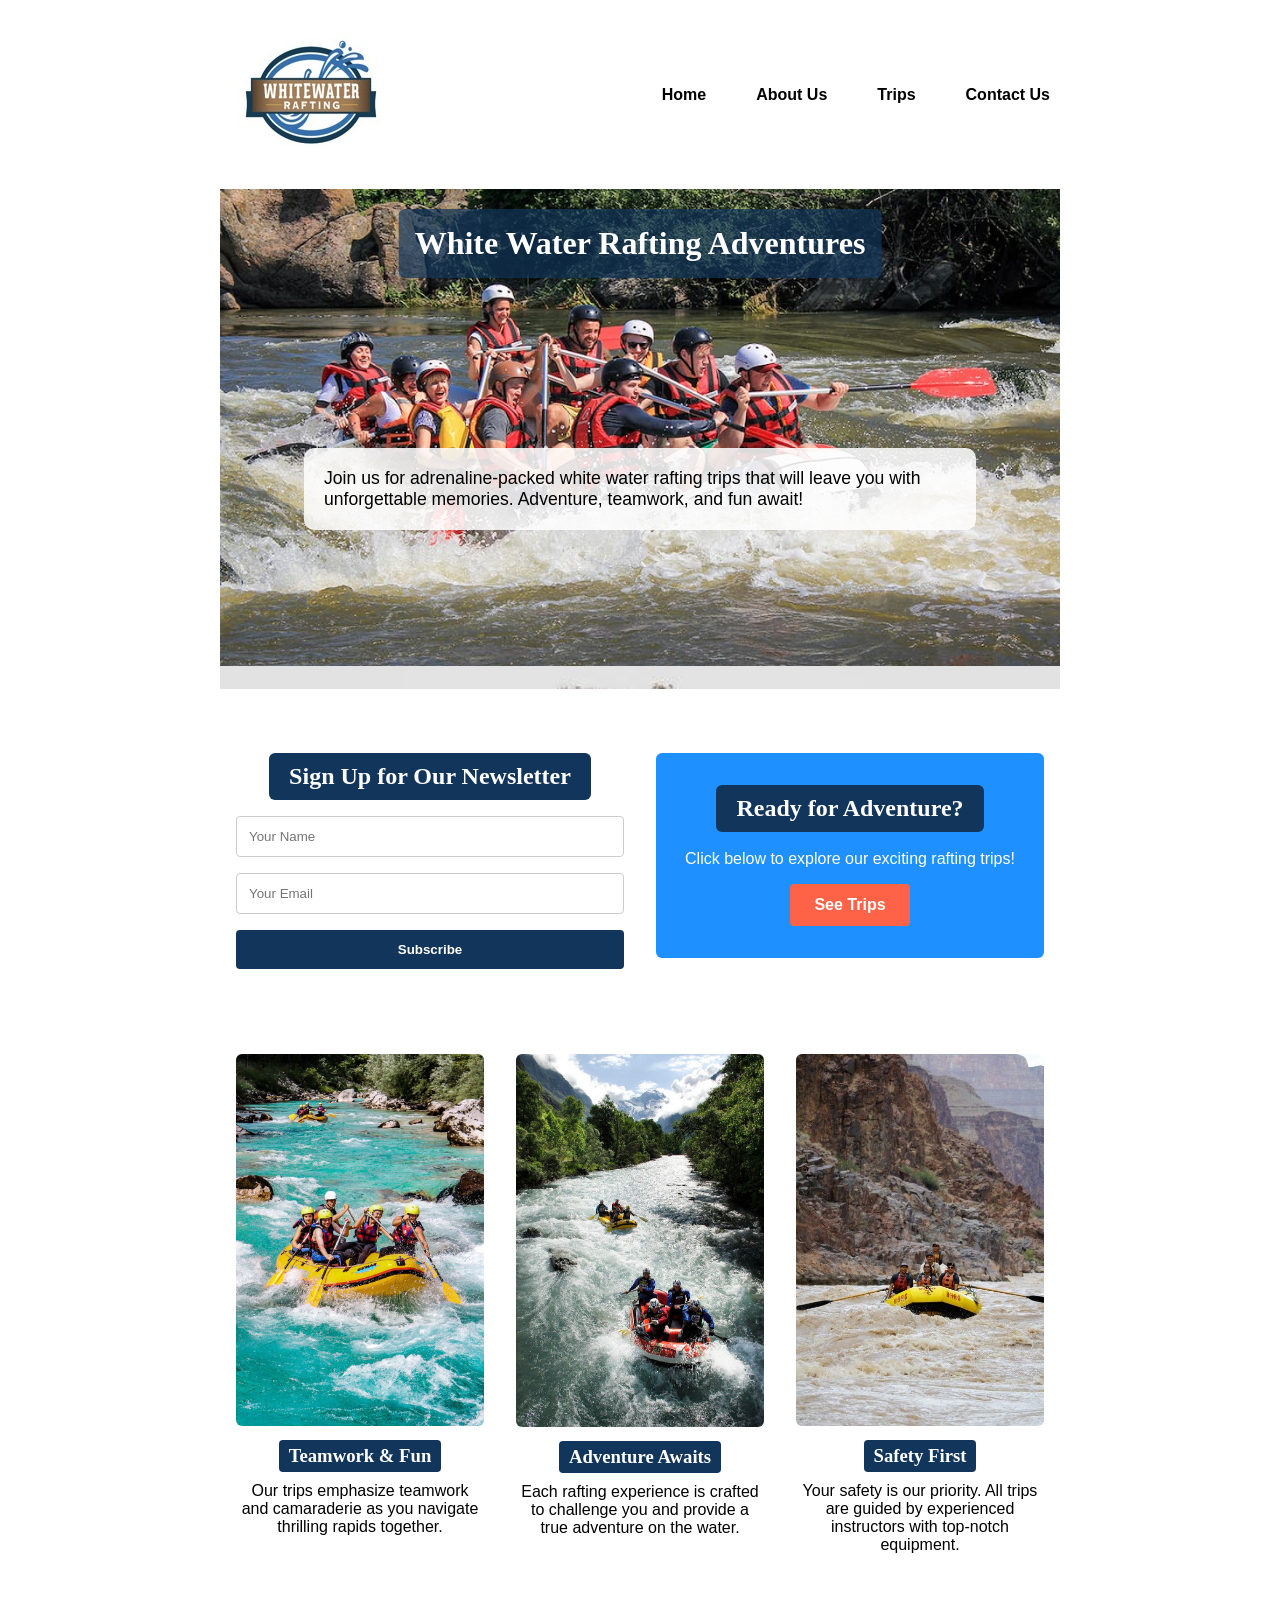
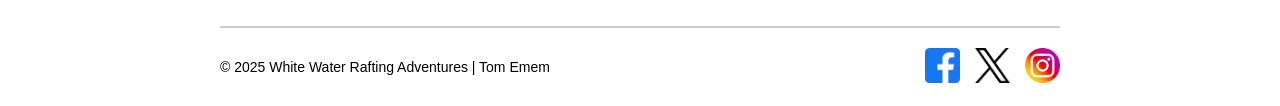
<file: wwr/index.html>
<!DOCTYPE html>
<html lang="en">

<head>
    <meta charset="UTF-8">
    <meta name="viewport" content="width=device-width, initial-scale=1.0">
    <title>White Water Rafting Adventures - Home</title>
    <meta name="description"
        content="Experience thrilling white water rafting adventures and create unforgettable memories!">
    <meta name="author" content="Tom Emem">
    <link rel="stylesheet" href="styles/rafting.css">
</head>

<body>

    <!-- Header with logo and nav -->
    <header>
        <img src="images/logo.png" alt="White Water Rafting Logo" class="logo">
        <nav>
            <ul>
                <li><a href="index.html">Home</a></li>
                <li><a href="about.html">About Us</a></li>
                <li><a href="trips.html">Trips</a></li>
                <li><a href="contact.html">Contact Us</a></li>
            </ul>
        </nav>
    </header>

    <main>

        <!-- Hero section -->
        <div class="hero">
            <img src="images/hero.jpg" alt="Rafting Adventure">
            <h1>White Water Rafting Adventures</h1>
            <div class="hero-rectangle">
                <article>
                    <p>Join us for adrenaline-packed white water rafting trips that will leave you with unforgettable
                        memories. Adventure, teamwork, and fun await!</p>
                </article>
                <img src="images/happy-client.jpg" alt="Happy Client">
            </div>
        </div>

        <!-- Newsletter + Call to Action -->
        <section class="newsletter-cta">
            <div class="newsletter">
                <h2>Sign Up for Our Newsletter</h2>
                <form>
                    <input type="text" placeholder="Your Name" name="name" required>
                    <input type="email" placeholder="Your Email" name="email" required>
                    <button type="submit">Subscribe</button>
                </form>
            </div>
            <div class="cta">
                <h2>Ready for Adventure?</h2>
                <p>Click below to explore our exciting rafting trips!</p>
                <a href="trips.html" class="cta-button">See Trips</a>
            </div>
        </section>

        <!-- Grid layout for purpose and offerings -->
        <section class="home-grid">
            <div class="grid-item">
                <img src="images/raftingone.jpeg" alt="Teamwork on Rapids">
                <h3>Teamwork & Fun</h3>
                <p>Our trips emphasize teamwork and camaraderie as you navigate thrilling rapids together.</p>
            </div>
            <div class="grid-item">
                <img src="images/raftingtwo.jpeg" alt="Adventure Awaits">
                <h3>Adventure Awaits</h3>
                <p>Each rafting experience is crafted to challenge you and provide a true adventure on the water.</p>
            </div>
            <div class="grid-item">
                <img src="images/raftingthree.jpeg" alt="Safety First">
                <h3>Safety First</h3>
                <p>Your safety is our priority. All trips are guided by experienced instructors with top-notch
                    equipment.</p>
            </div>
        </section>

    </main>

    <!-- Footer -->
    <footer>
        <p>&copy; 2025 White Water Rafting Adventures | Tom Emem</p>
        <nav class="socialmedia">
            <a href="#"><img src="images/facebook-icon.png" alt="Facebook"></a>
            <a href="#"><img src="images/twitter-icon.png" alt="Twitter"></a>
            <a href="#"><img src="images/instagram-icon.png" alt="Instagram"></a>
        </nav>
    </footer>

</body>

</html>
</file>
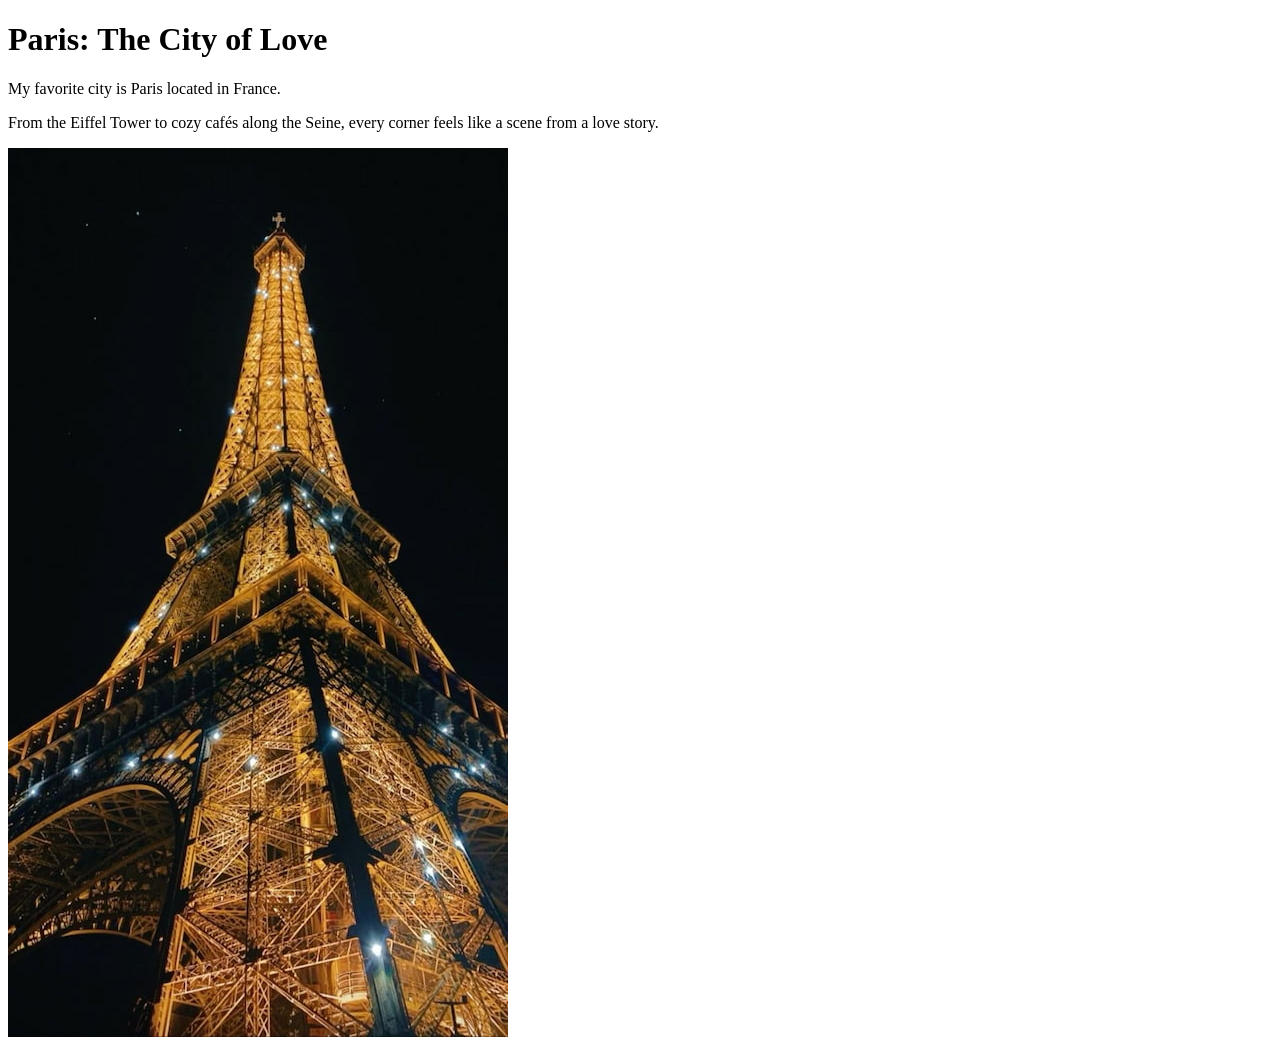
<file: week01/favorite-city.html>
<!DOCTYPE html>
<html lang="en">

<head>
    <meta charset="UTF-8">
    <meta name="viewport" content="width=device-width, initial-scale=1.0">
    <title> My Favorite City</title>
</head>

<body>
    <h1>Paris: The City of Love</h1>
    <p>My favorite city is Paris located in France.</p>
    <p>From the Eiffel Tower to cozy cafés along the Seine, every corner feels like a scene from a love story.</p>
    <img src="images/favorite-city.jpg" alt="The City of Paris.">
</body>

</html>
</file>
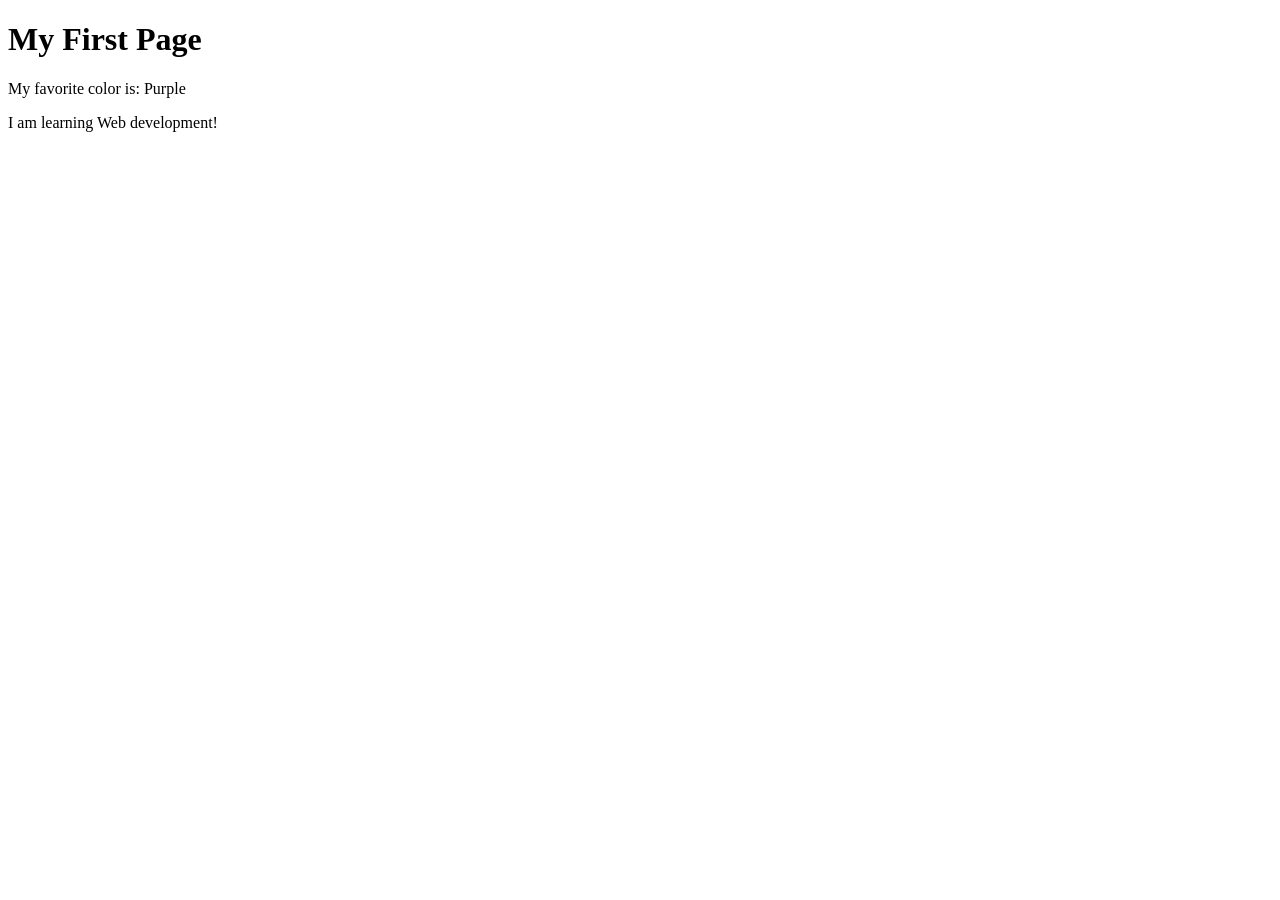
<file: week01/first-page.html>
<!DOCTYPE html>
<html lang="en">

<head>
    <meta charset="UTF-8">
    <meta name="viewport" content="width=device-width, initial-scale=1.0">
    <title>My First Page</title>
</head>

<body>
    <h1>My First Page</h1>
    <p>My favorite color is: Purple</p>
    <p>I am learning Web development!</p>
</body>

</html>
</file>
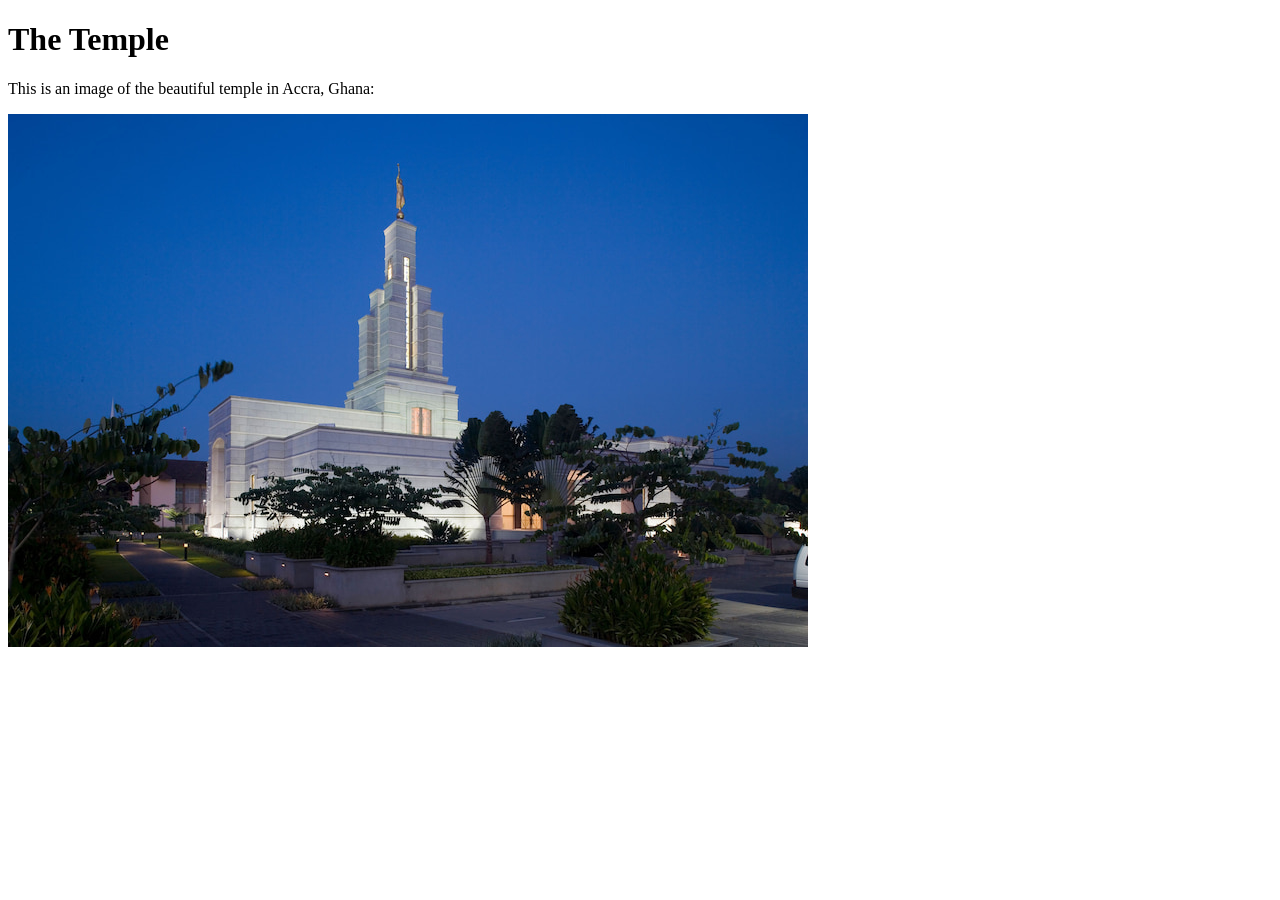
<file: week01/images-solution.html>
<!DOCTYPE html>
<html lang="en">
<head>
    <meta charset="UTF-8">
    <meta name="viewport" content="width=device-width, initial-scale=1.0">
    <title>Temple Image</title>
</head>
<body>
    <h1>The Temple</h1>
    <p>This is an image of the beautiful temple in Accra, Ghana:</p>
    <img src="images/temple-small.jpg" alt="The Accra Ghana Temple">
    
</body>
</html>
</file>
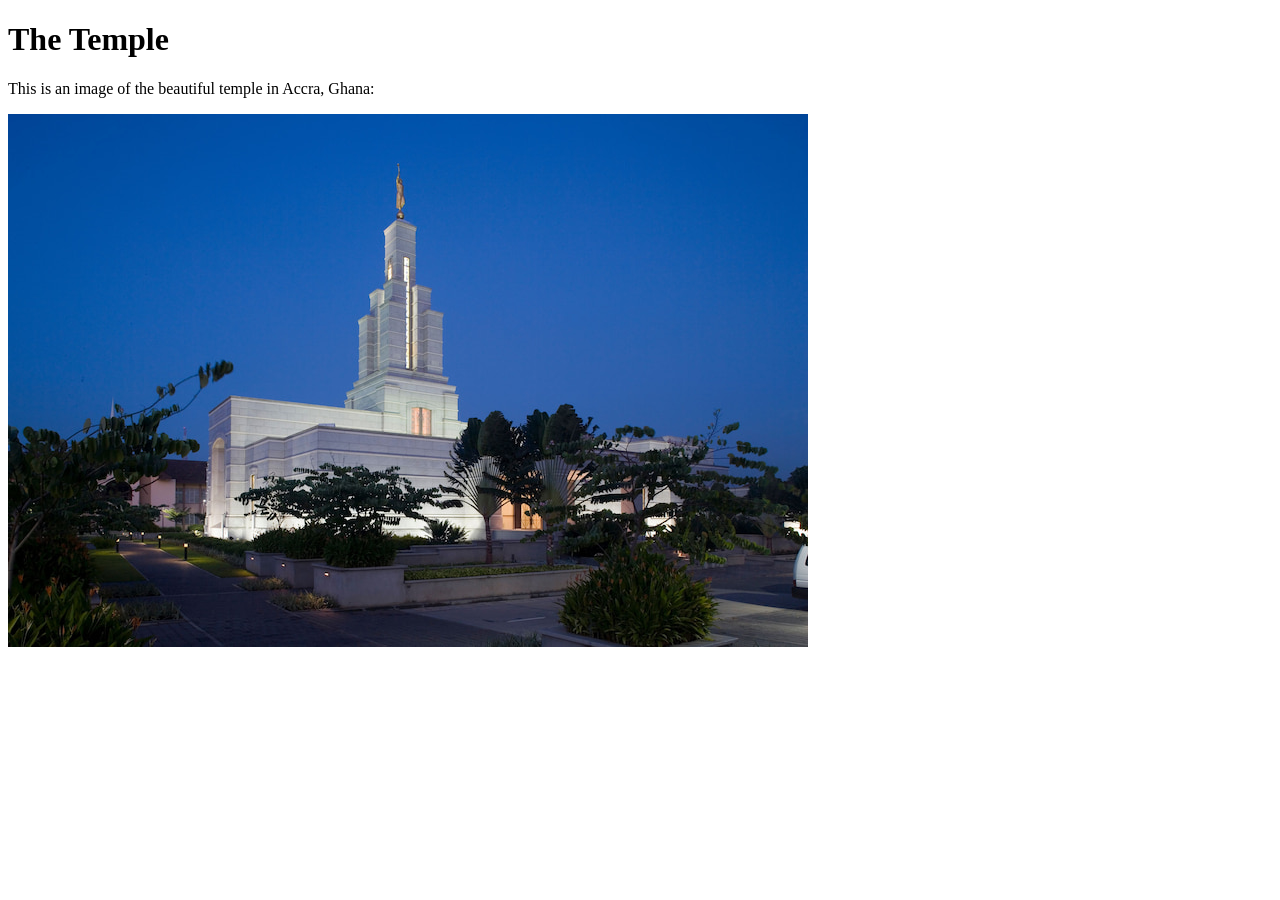
<file: week01/images.html>
<!DOCTYPE html>
<html lang="en">

<head>
    <meta charset="UTF-8">
    <meta name="viewport" content="width=device-width, initial-scale=1.0">
    <title>Temple Image</title>
</head>

<body>
    <h1>The Temple</h1>
    <p>This is an image of the beautiful temple in Accra, Ghana:</p>
    <img src="images/temple-small.jpg" alt="The Accra Ghana Temple">

</body>

</html>
</file>
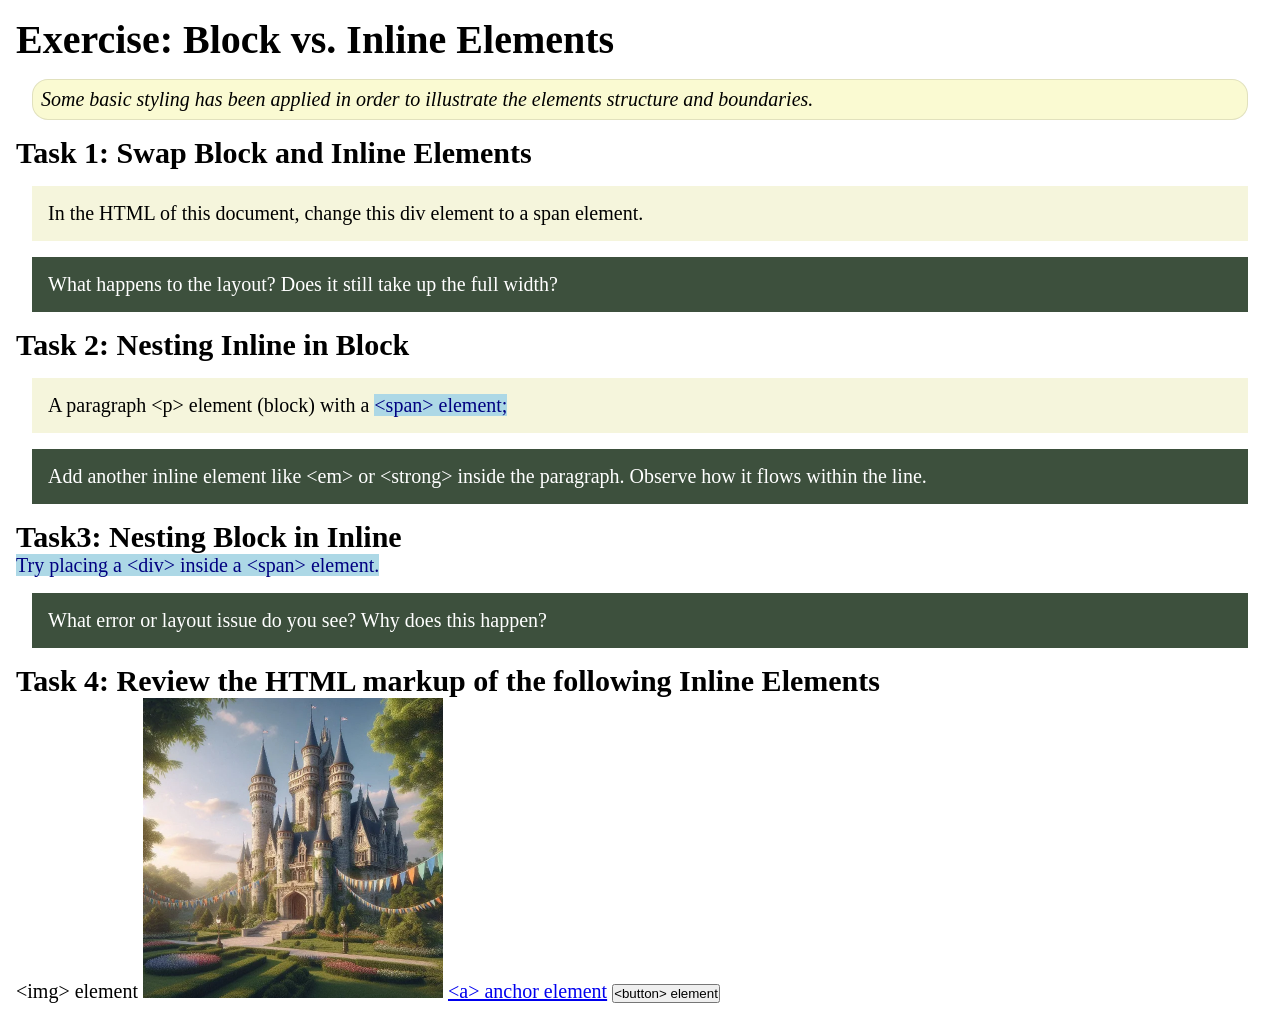
<file: week02/block-vs-inline.html>
<!DOCTYPE html>
<html lang="en">

<head>
    <meta charset="UTF-8">
    <meta name="viewport" content="width=device-width, initial-scale=1.0">
    <title>Exercise: Block vs. Inline Elements</title>
    <link rel="stylesheet" href="styles/block-vs-inline.css">
</head>

<body>
    <main>
        <h1>Exercise: Block vs. Inline Elements</h1>
        <p class="note">Some basic styling has been applied in order to illustrate the elements structure and
            boundaries.</p>

        <h2>Task 1: Swap Block and Inline Elements</h2>
        <div>In the HTML of this document, change this div element to a span element.</div>

        <p class="question">What happens to the layout? Does it still take up the full width?</p>

        <h2>Task 2: Nesting Inline in Block</h2>
        <p>A paragraph &lt;p&gt; element (block) with a <span>&lt;span&gt; element;</span></p>
        <p class="question">Add another inline element like &lt;em&gt; or &lt;strong&gt; inside the paragraph. Observe
            how it flows within the line.</p>

        <h2>Task3: Nesting Block in Inline</h2>
        <span>Try placing a &lt;div&gt; inside a &lt;span&gt; element.</span>
            <p class="question">What error or layout issue do you see? Why does this happen?</p>


            <h2>Task 4: Review the HTML markup of the following Inline Elements</h2>
        &lt;img&gt; element
        <img src="images/castle.webp" alt="placeholder image (images are inline)" width="300" height="300">
        <a href="https://churchofjesuschrist.org">&lt;a&gt; anchor element</a>
        <button type="button">&lt;button&gt; element</button>
    </main>
</body>

</html>
</file>
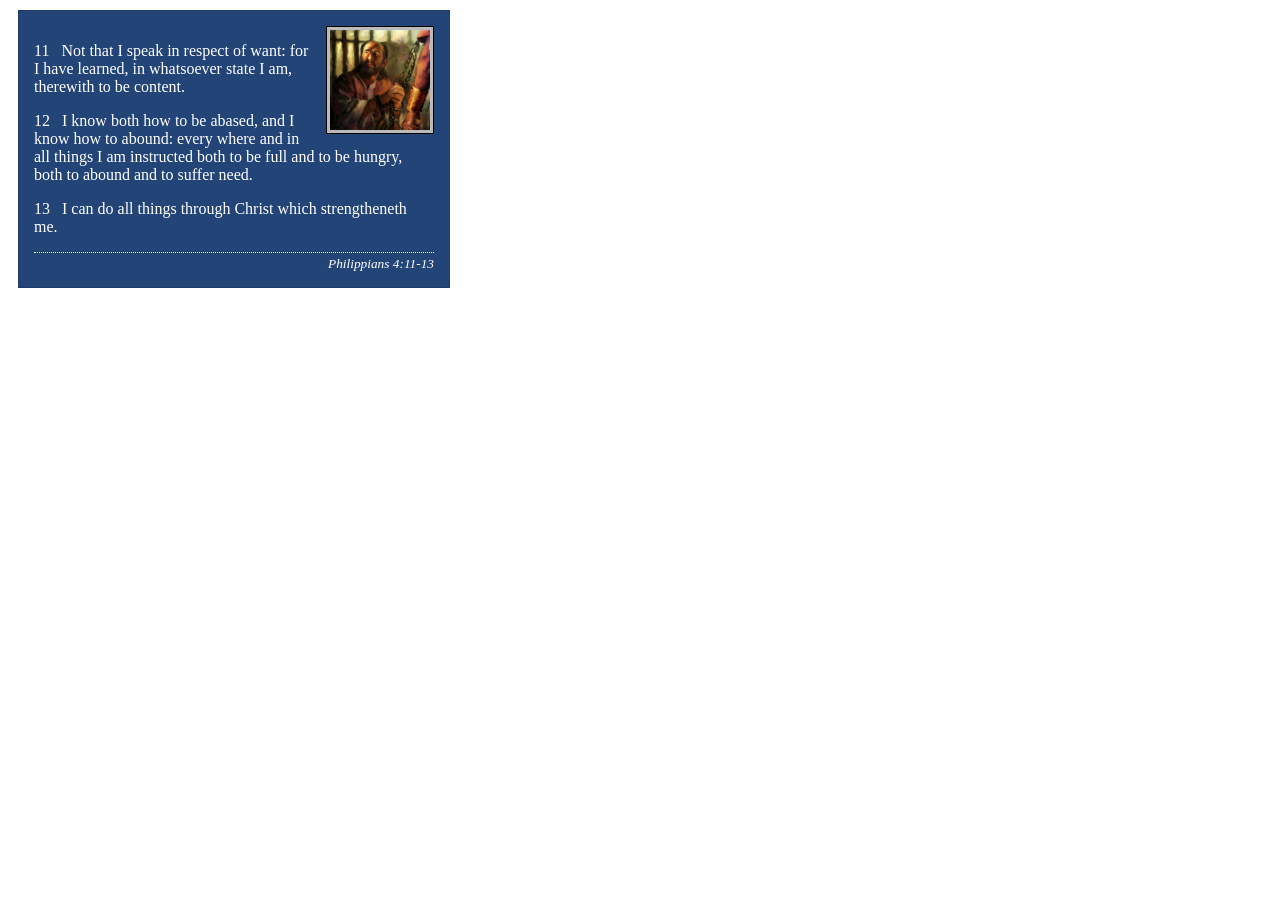
<file: week02/box-model-solution.html>
<!DOCTYPE html>
<html lang="en">
<head>
    <meta charset="UTF-8">
    <meta name="viewport" content="width=device-width, initial-scale=1.0">
    <title>Box Model Activity</title>
    <link rel="stylesheet" href="styles/box-model-solution.css">
</head>
<body>
    <main>
        <div class="callout">
            <img src="images/apostle-paul-imprisoned.webp" alt="Paul the Apostle - Imprisoned in Rome" width="200" height="200">
            <blockquote>
                <p>11 &nbsp; Not that I speak in respect of want: for I have learned, in whatsoever state I am, therewith to be content.</p>
                <p>12 &nbsp; I know both how to be abased, and I know how to abound: every where and in all things I am instructed both to be full and to be hungry, both to abound and to suffer need.</p>
                <p>13 &nbsp; I can do all things through Christ which strengtheneth me.</p>
            </blockquote>
            <cite>Philippians 4:11-13</cite>
        </div>
    </main>
</body>
</html>
</file>
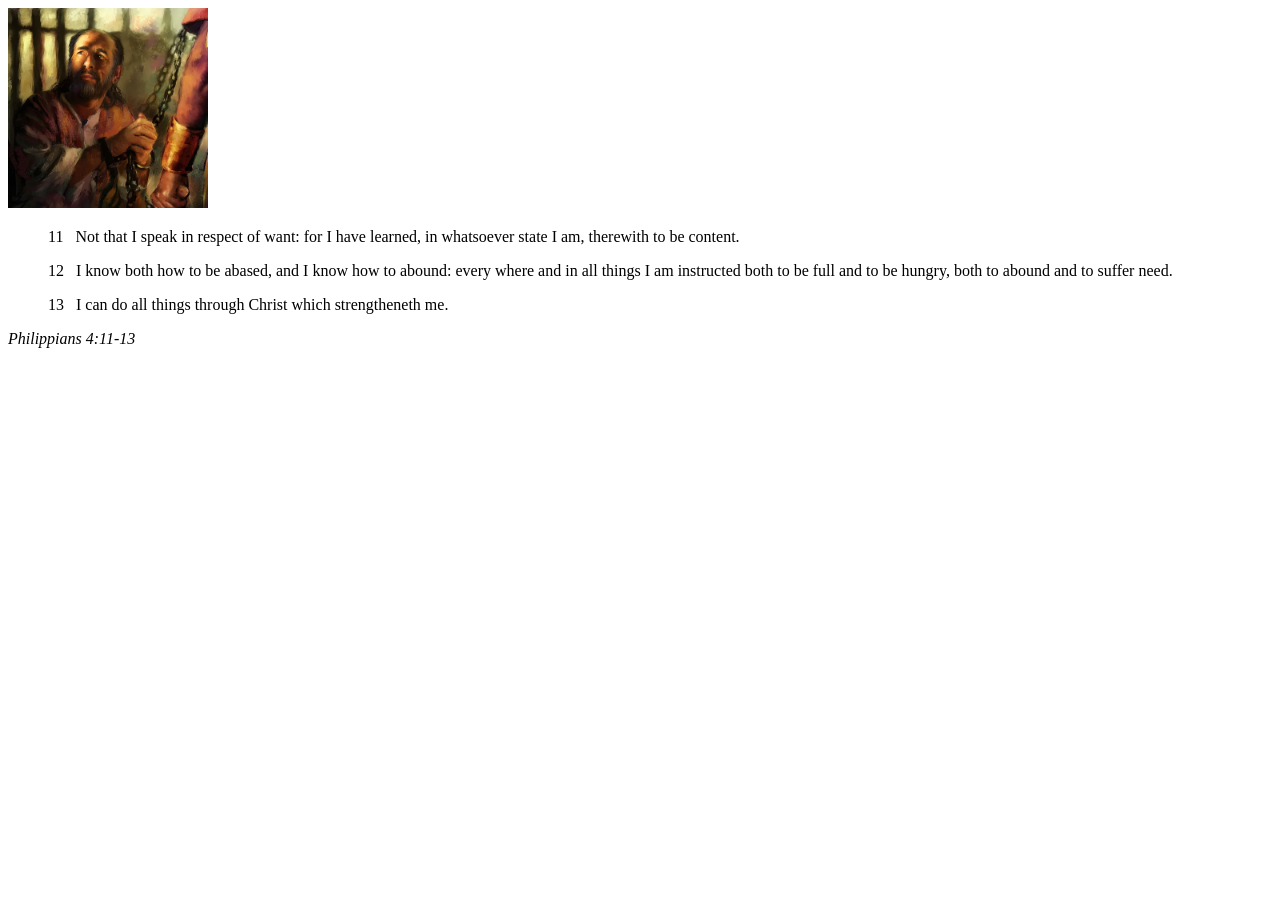
<file: week02/box-model.html>
<!DOCTYPE html>
<html lang="en">
<head>
    <meta charset="UTF-8">
    <meta name="viewport" content="width=device-width, initial-scale=1.0">
    <title>Box Model Activity</title>
</head>
<body>
    <main>
        <div class="callout">
            <img src="images/apostle-paul-imprisoned.webp" alt="Paul the Apostle - Imprisoned in Rome" width="200" height="200">
            <blockquote>
                <p>11 &nbsp; Not that I speak in respect of want: for I have learned, in whatsoever state I am, therewith to be content.</p>
                <p>12 &nbsp; I know both how to be abased, and I know how to abound: every where and in all things I am instructed both to be full and to be hungry, both to abound and to suffer need.</p>
                <p>13 &nbsp; I can do all things through Christ which strengtheneth me.</p>
            </blockquote>
            <cite>Philippians 4:11-13</cite>
        </div>
    </main>
</body>
</html>
</file>
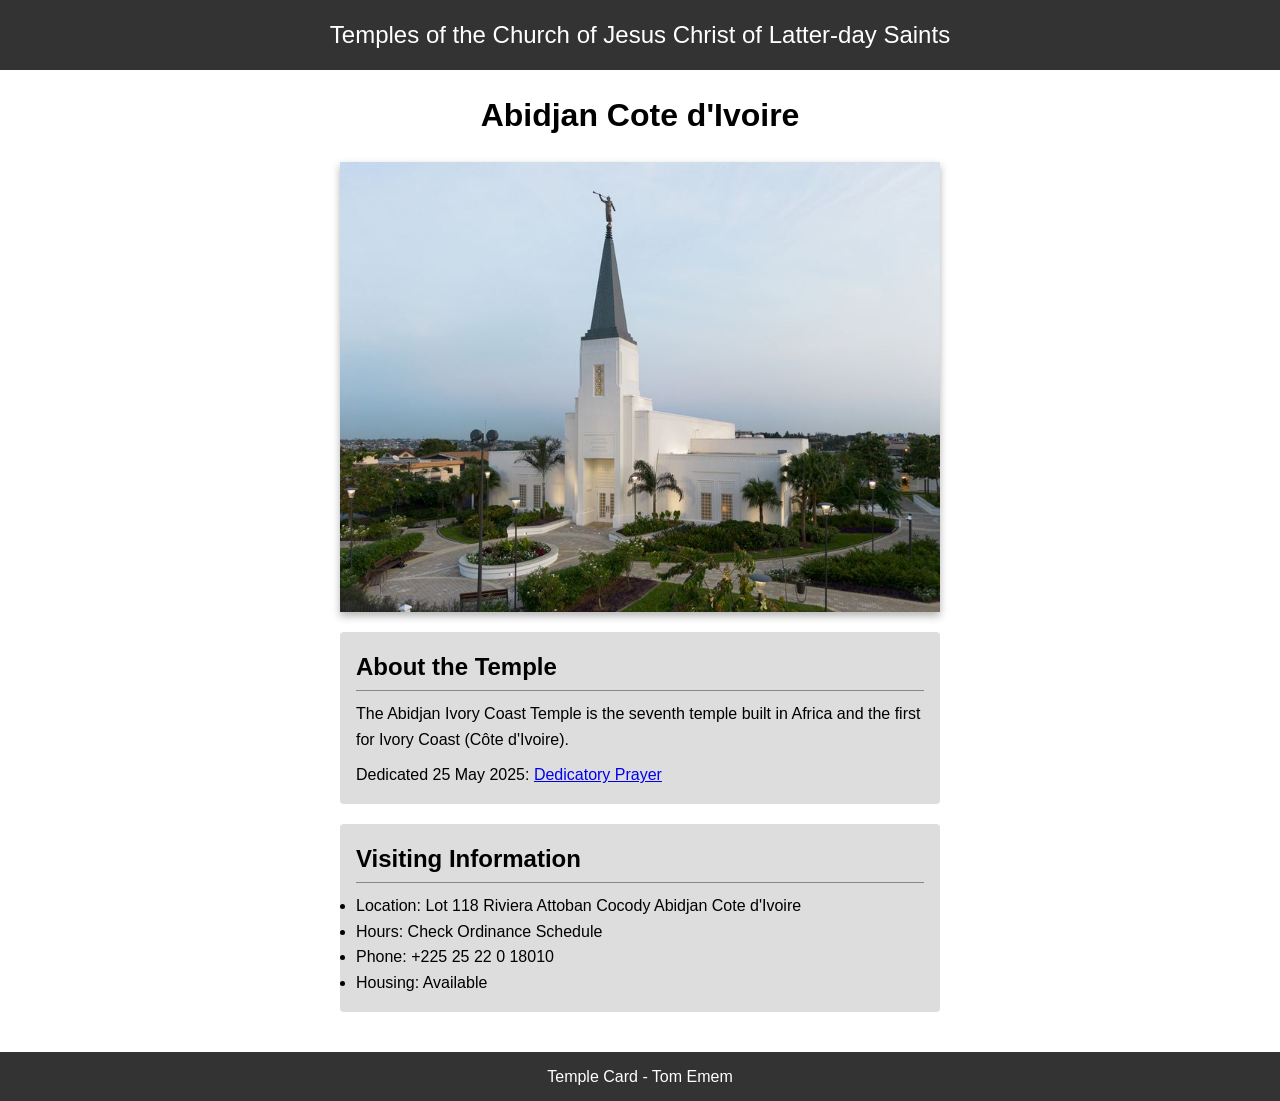
<file: week02/temple.html>
<!DOCTYPE html>
<html lang="en">

<head>
    <meta charset="UTF-8">
    <meta name="viewport" content="width=device-width, initial-scale=1.0">
    <title>Temple Card - Abidjan Cote d'Ivoire</title>
    <link rel="stylesheet" href="styles/temple.css">
</head>

<body>
    <header>
        <p>Temples of the Church of Jesus Christ of Latter-day Saints</p>
    </header>
    <main>
        <h1>Abidjan Cote d'Ivoire</h1>
        <picture>
            <img src="images/abidjan-ivory-coast.jpeg" alt="Abidjan Cote d'Ivoire Temple">
        </picture>
        <section>
            <h2>About the Temple</h2>
            <p>The Abidjan Ivory Coast Temple is the seventh temple built in Africa and the first for Ivory Coast (Côte
                d'Ivoire).</p>
            <p>Dedicated 25 May 2025: <a
                    href="https://www.churchofjesuschrist.org/temples/dedicatory-prayer/abidjan-ivory-coast-temple/2025-05-25?lang=eng"
                    target="_blank" rel="noopener noreferrer">Dedicatory Prayer</a></p>
        </section>
        <section>
            <h2>Visiting Information</h2>
            <ul>
                <li>Location: Lot 118 Riviera Attoban Cocody Abidjan Cote d'Ivoire</li>
                <li>Hours: Check Ordinance Schedule</li>
                <li>Phone: +225 25 22 0 18010</li>
                <li>Housing: Available</li>
            </ul>
        </section>
    </main>
    <footer>
        <p>Temple Card - Tom Emem</p>
    </footer>
</body>

</html>
</file>
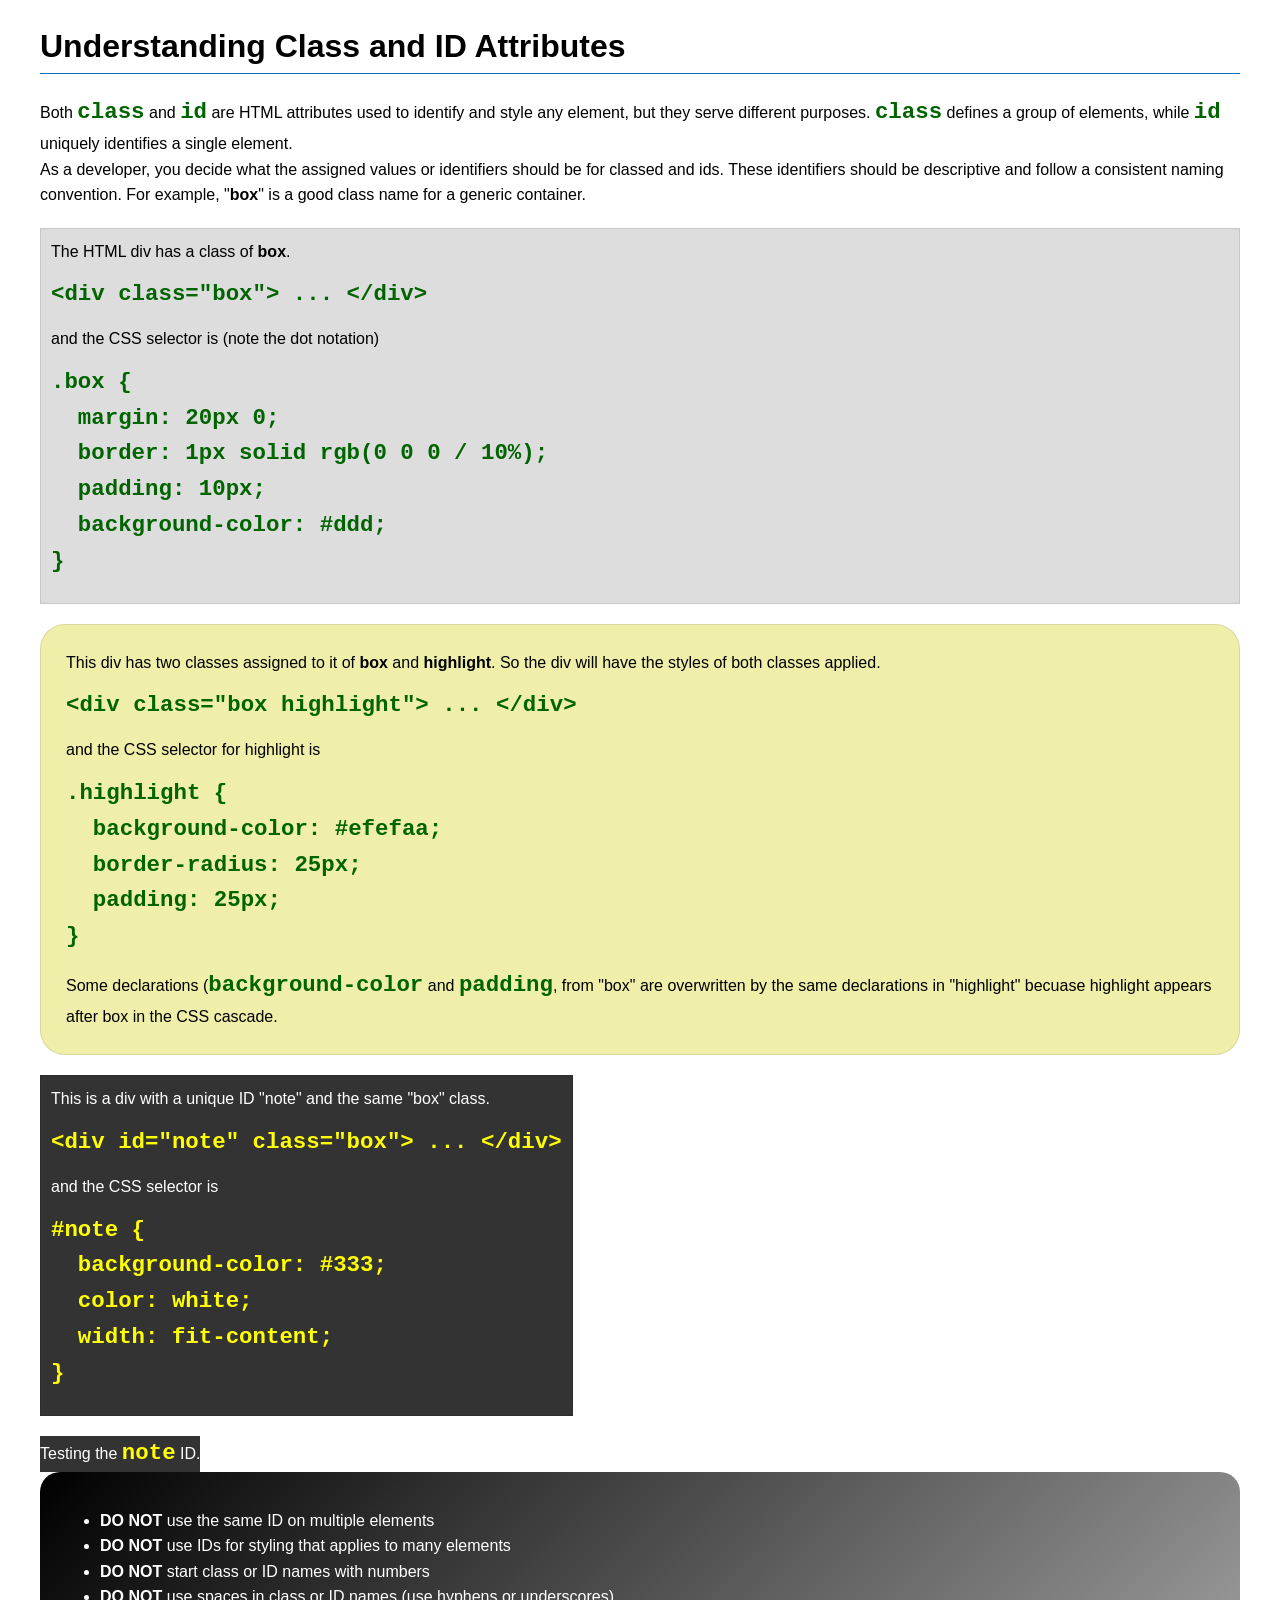
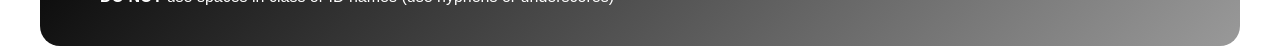
<file: week03/class-and-id.html>
<!DOCTYPE html>
<html lang="en">

<head>
    <meta charset="UTF-8">
    <meta name="viewport" content="width=device-width, initial-scale=1.0">
    <title>Class vs ID Attributes</title>
    <link rel="stylesheet" href="styles/class-and-id.css">
</head>

<body>
    <h1>Understanding Class and ID Attributes</h1>
    <p>Both <code>class</code> and <code>id</code> are HTML attributes used to identify and style any element, but they
        serve different purposes. <code>class</code> defines a group of elements, while <code>id</code> uniquely
        identifies a single element.</p>
    <p>As a developer, you decide what the assigned values or identifiers should be for classed and ids. These
        identifiers should be
        descriptive and follow a consistent naming convention. For example, "<strong>box</strong>" is a good class name
        for a generic container.</p>
    <div class="box">
        <p>The HTML div has a class of <strong>box</strong>.</p>
        <pre><code class="html">&lt;div class="box"&gt; ... &lt;/div&gt;</code></pre>
        and the CSS selector is (note the dot notation)
        <pre><code class="css">.box {
  margin: 20px 0;
  border: 1px solid rgb(0 0 0 / 10%);
  padding: 10px;
  background-color: #ddd; 
}</code></pre>
    </div>

    <div class="box highlight">
        <p>This div has two classes assigned to it of <strong>box</strong> and <strong>highlight</strong>. So the div
            will have the styles of both classes applied.</p>
        <pre><code class="html">&lt;div class="box highlight"&gt; ... &lt;/div&gt;</code></pre>
        and the CSS selector for highlight is
        <pre><code class="css">.highlight {
  background-color: #efefaa;
  border-radius: 25px;
  padding: 25px;
}</code></pre>
<p>Some declarations (<code>background-color</code> and <code>padding</code>, from "box" are overwritten by the same declarations in "highlight" becuase highlight appears after box in the CSS cascade.</p>
    </div>

    <div id="note" class="box">
        <p>This is a div with a unique ID "note" and the same "box" class.</p>
        <pre><code class="html">&lt;div id="note" class="box"&gt; ... &lt;/div&gt;</code></pre>
        and the CSS selector is
        <pre><code class="css">#note {
  background-color: #333;
  color: white;
  width: fit-content;
}</code></pre>
    </div>

    <div id="note">
        <p>Testing the <code>note</code> ID.</p>
    </div>

    <section id="best-practice">
        <ul>
            <li><strong>DO NOT</strong> use the same ID on multiple elements</li>
            <li><strong>DO NOT</strong> use IDs for styling that applies to many elements</li>
            <li><strong>DO NOT</strong> start class or ID names with numbers</li>
            <li><strong>DO NOT</strong> use spaces in class or ID names (use hyphens or underscores)</li>
        </ul>
    </section>




</body>

</html>
</file>
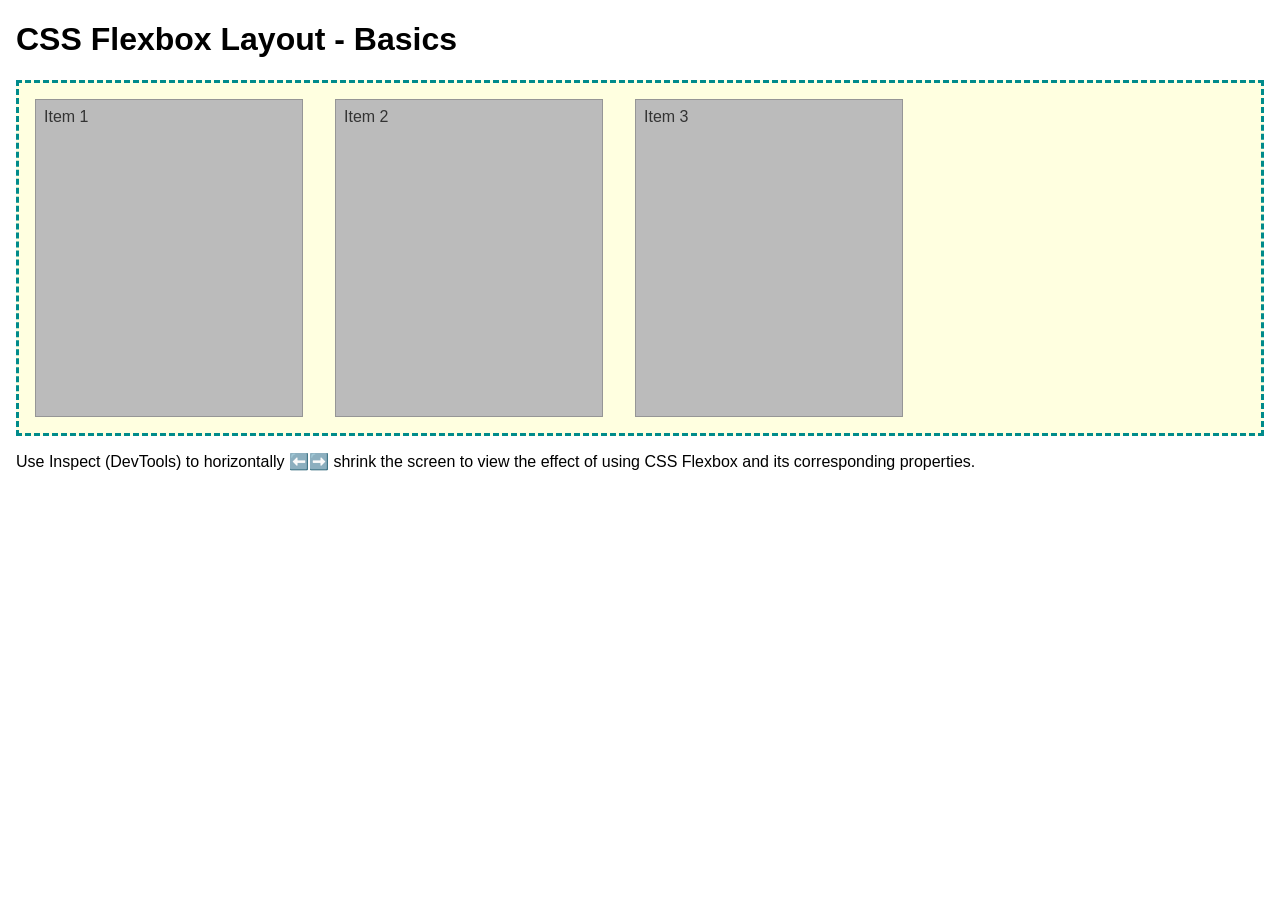
<file: week04/flexbox-layout.html>
<!DOCTYPE html>
<html lang="en">
<head>
    <meta charset="UTF-8">
    <meta name="viewport" content="width=device-width, initial-scale=1.0">
    <title>CSS Flexbox Layout - Basics</title>
    <link rel="stylesheet" href="styles/flexbox.css">
</head>
<body>
    <main>
        <h1>CSS Flexbox Layout - Basics</h1>
        <div class="flex-container">
            <div class="flex-item item1">Item 1</div>
            <div class="flex-item item2">Item 2</div>
            <div class="flex-item item3">Item 3</div>
        </div>
        <p>Use Inspect (DevTools) to horizontally ⬅️➡️ shrink the screen to view the effect of using CSS Flexbox and its corresponding properties.</p>
    </main>
</body>
</html>
</file>
<file: wwr/styles/rafting.css>
/* ===============================
   VARIABLES
================================*/
:root {
    --blue: #12355B;
    --light-blue: #1E90FF;
    --orange: #FF6347;

    --heading-font: Georgia, serif;
    --body-font: Arial, sans-serif;
}

/* ===============================
   RESET
================================*/
* {
    margin: 0;
    padding: 0;
    box-sizing: border-box;
}

/* ===============================
   PAGE WIDTH
================================*/
header, main, footer {
    max-width: 840px;
    width: 100%;
    margin: 0 auto;
}

/* ===============================
   BODY
================================*/
body {
    font-family: var(--body-font);
    color: #000;
    background-color: #fff;
}

/* ===============================
   HEADER
================================*/
header {
    display: grid;
    grid-template-columns: auto 1fr;
    align-items: center;
    padding: 20px 0;
}

nav ul {
    display: flex;
    gap: 30px;
    list-style: none;
    justify-content: flex-end;
}

nav ul li a {
    text-decoration: none;
    color: #000;
    font-weight: bold;
    padding: 5px 10px;
}

nav ul li a:hover {
    color: var(--blue);
}

/* ===============================
   CONTACT PAGE
================================*/
.contact-info {
    text-align: center;
    padding: 2rem 1rem;
}

.contact-grid {
    display: grid;
    grid-template-columns: 1fr 1fr;
    gap: 2rem;
    padding: 2rem 1rem;
}

.map iframe {
    width: 100%;
    height: 350px;
    border: 0;
}

/* MAKE FORM MATCH YOUR HTML */
form {
    display: flex;
    flex-direction: column;
    gap: 1rem;
}

input,
select,
textarea {
    padding: .75rem;
    border: 1px solid #ccc;
    border-radius: 4px;
}

/* Newsletter checkbox alignment */
form label input[type="checkbox"] {
    margin-right: .5rem;
}

/* Button */
button {
    padding: .75rem;
    background: var(--blue);
    color: white;
    border: none;
    border-radius: 4px;
    cursor: pointer;
    font-weight: bold;
}

button:hover {
    opacity: .9;
}

/* ===============================
   TEAM / EMPLOYEE GRID
================================*/
.team {
    text-align: center;
    padding: 2rem 1rem;
}

.employee-grid {
    display: grid;
    grid-template-columns: repeat(3, 1fr);
    gap: 2rem;
    padding-top: 1rem;
}

.employee-grid img {
    width: 100%;
    border-radius: 6px;
}

.employee-grid figcaption {
    margin-top: .5rem;
    font-weight: bold;
}

/* ===============================
   FOOTER
================================*/
footer {
    display: flex;
    justify-content: space-between;
    align-items: center;
    padding: 20px 0;
    font-size: 14px;
    border-top: 2px solid #ccc;
    margin-top: 40px;
}

.socialmedia {
    display: flex;
    gap: 15px;
}

.socialmedia img {
    width: 35px;
    height: 35px;
}

/* ===============================
   RESPONSIVE
================================*/
@media (max-width: 768px) {
    .contact-grid {
        grid-template-columns: 1fr;
    }

    .employee-grid {
        grid-template-columns: 1fr;
    }

    nav ul {
        flex-wrap: wrap;
        gap: 15px;
    }
}
/* ===============================
   ABOUT PAGE HERO
================================*/
/* HERO SECTION */
/* HERO SECTION FIX */
/* HERO SECTION FIX v2 */
.hero {
    position: relative;
}

.hero img {
    display: block;
    width: 100%;
    height: auto;
}

.hero article {
    position: absolute;
    top: 60%; /* rectangle lower */
    left: 50%;
    transform: translate(-50%, -50%);
    display: flex;
    flex-direction: row-reverse; /* FLIPS text and image */
    justify-content: space-between;
    align-items: center;
    width: 80%;
    background-color: rgba(255, 255, 255, 0.85);
    padding: 20px;
    border-radius: 10px;
    z-index: 2;
}

.hero article p {
    flex: 3;
    margin: 0;
    color: #000;
    font-size: 1.1rem;
}

.hero article img {
    flex: 1;
    max-width: 120px;
    border-radius: 8px;
    object-fit: cover;
    margin-right: 20px; /* pushes text away from image */
}
.hero h1 {
    position: absolute;
    top: 20px; /* distance from the top of the hero image */
    left: 50%;
    transform: translateX(-50%);
    width: auto; /* keeps it one line, no wrapping */
    padding: 10px 20px;
    background-color: rgba(0, 0, 0, 0.5); /* semi-transparent for readability */
    color: #fff;
    font-family: var(--heading-font);
    font-size: 2rem;
    white-space: nowrap; /* ensures single line */
    text-align: center;
    border-radius: 6px;
    z-index: 3; /* above the rectangle */
}


/* ===============================
   HISTORY SECTION
================================*/
.history h2 {
    text-align: center;
    font-family: var(--heading-font);
    margin-bottom: 1rem;
}

.history img {
    width: 150px;
    height: auto;
    border-radius: 6px;
}

.history-grid {
    display: flex;
    align-items: center;
    justify-content: center;
    gap: 2rem; /* space between image and text */
    flex-wrap: wrap; /* makes it responsive on smaller screens */
}

.history-grid p {
    flex: 1; /* paragraphs take up remaining space on either side */
    text-align: justify;
}

.history-grid img {
    width: 150px; /* keeps the small size you like */
    display: block;
    margin: 0 auto; /* centers it vertically in the flex layout */
}

/* ==============================
   ADVENTURE AWAITS
================================*/
.adventures h2 {
    text-align: center;
    margin-bottom: 1.5rem;
}
.adventure-grid {
    display: flex;
    justify-content: space-between;
    flex-wrap: nowrap;
    gap: 10px;
    margin: 1rem 0;
}

.adventure-grid figure {
    flex: 1;
    text-align: center;
}

.adventure-grid img {
    width: 100%;
    height: auto;
    border-radius: 6px;
}

/* Make sure it wraps nicely on mobile */
@media (max-width: 768px) {
    .adventure-grid {
        flex-wrap: wrap;
    }
    .adventure-grid figure {
        flex: 1 1 45%;
        margin-bottom: 10px;
    }
}
/* ===============================
   HOME PAGE HERO
================================*/
.hero {
    position: relative;
    width: 100%;
    height: 500px; /* adjust as needed */
    overflow: hidden;
}

.hero img {
    width: 100%;
    height: 100%;
    object-fit: cover;
    display: block;
}

.hero h1 {
    position: absolute;
    top: 20px; /* place near top */
    left: 50%;
    transform: translateX(-50%);
    background-color: rgba(255, 255, 255, 0.7);
    padding: 10px 20px;
    font-family: var(--heading-font);
    font-size: 2rem;
    color: #000;
    white-space: nowrap; /* single line */
    border-radius: 6px;
}

/* Rectangle overlay inside hero */
.hero article {
    position: absolute;
    top: 60%; /* rectangle lower */
    left: 50%;
    transform: translate(-50%, -50%);
    display: flex;
    flex-direction: row-reverse; /* FLIPS text and image */
    justify-content: space-between;
    align-items: center;
    width: 80%;
    background-color: rgba(255, 255, 255, 0.85);
    padding: 20px;
    border-radius: 10px;
    z-index: 2;
}

.hero article p {
    flex: 3;
    margin: 0;
    color: #000;
    font-size: 1.1rem;
}

.hero article img {
    flex: 1;
    max-width: 120px;
    border-radius: 8px;
    object-fit: cover;
    margin-right: 20px; /* pushes text away from image */
}

/* ===============================
   NEWSLETTER + CTA
================================*/
.newsletter-cta {
    display: grid;
    grid-template-columns: 1fr 1fr;
    gap: 2rem;
    padding: 2rem 1rem;
    text-align: center;
}

.newsletter h2,
.cta h2 {
    font-family: var(--heading-font);
    background-color: var(--blue);
    color: white;
    padding: 10px 20px;
    border-radius: 6px;
    display: inline-block;
}

.newsletter form {
    display: flex;
    flex-direction: column;
    gap: 1rem;
    margin-top: 1rem;
}

.newsletter input {
    padding: 0.75rem;
    border: 1px solid #ccc;
    border-radius: 4px;
}

.newsletter button {
    padding: 0.75rem;
    background: var(--blue);
    color: white;
    border: none;
    border-radius: 4px;
    cursor: pointer;
    font-weight: bold;
}

.newsletter button:hover {
    opacity: 0.9;
}

.cta p {
    margin: 10px 0;
}

.cta-button {
    display: inline-block;
    padding: 10px 20px;
    background-color: var(--orange);
    color: white;
    text-decoration: none;
    font-weight: bold;
    border-radius: 6px;
}

.cta-button:hover {
    opacity: 0.9;
}

/* ===============================
   HOME GRID
================================*/
.home-grid {
    display: grid;
    grid-template-columns: repeat(3, 1fr);
    gap: 2rem;
    padding: 2rem 1rem;
}

.home-grid .grid-item {
    text-align: center;
}

.home-grid .grid-item img {
    width: 100%;
    border-radius: 6px;
}

.home-grid .grid-item h3 {
    margin: 10px 0;
    font-family: var(--heading-font);
    background-color: var(--blue);
    color: white;
    padding: 5px 10px;
    border-radius: 4px;
    display: inline-block;
}

/* ===============================
   RESPONSIVE
================================*/
@media (max-width: 768px) {
    .hero-rectangle {
        flex-direction: column;
        text-align: center;
    }

    .hero-rectangle article,
    .hero-rectangle img {
        width: 100%;
    }

    .newsletter-cta {
        grid-template-columns: 1fr;
    }

    .home-grid {
        grid-template-columns: 1fr;
    }
}

/* ===============================
   HERO SECTION (Trips Page)
================================*/
.hero {
    position: relative;
    width: 100%;
    margin-bottom: 2rem;
}

.hero img {
    display: block;
    width: 100%;
    height: auto;
}

.hero h1 {
    position: absolute;
    top: 20px;
    left: 50%;
    transform: translateX(-50%);
    padding: 16px;
    background-color: rgba(18, 53, 91, 0.7); /* same dark blue overlay as before */
    color: #fff;
    font-family: var(--heading-font);
    font-size: 2rem;
    white-space: nowrap;
}

/* ===============================
   CALL TO ACTION
================================*/
.cta {
    text-align: center;
    background-color: var(--light-blue);
    color: white;
    padding: 2rem 1rem;
    margin-bottom: 2rem;
    border-radius: 6px;
}

.cta h2 {
    font-family: var(--heading-font);
    margin-bottom: 0.5rem;
}

.cta p {
    margin-bottom: 1rem;
}

.cta-button {
    text-decoration: none;
    background-color: var(--orange);
    color: white;
    padding: 0.75rem 1.5rem;
    border-radius: 4px;
    font-weight: bold;
    transition: 0.3s ease;
}

.cta-button:hover {
    opacity: 0.9;
}

/* ===============================
   TRIP GRID
================================*/
.trip-grid {
    display: grid;
    grid-template-columns: repeat(auto-fit, minmax(250px, 1fr));
    gap: 2rem;
    padding: 1rem;
    margin-bottom: 2rem;
}

.trip {
    background-color: #f9f9f9;
    padding: 1rem;
    border-radius: 6px;
    box-shadow: 0 2px 8px rgba(0,0,0,0.1);
    text-align: center;
}

.trip img {
    width: 100%;
    border-radius: 6px;
    margin-bottom: 0.75rem;
}

.trip h3 {
    margin-bottom: 0.5rem;
    font-family: var(--heading-font);
    color: var(--blue);
}

.trip p {
    font-size: 0.95rem;
    line-height: 1.4;
}

/* ===============================
   TRIP TABLE
================================*/
.trip-table {
    padding: 1rem;
    margin-bottom: 2rem;
}

.trip-table h2 {
    font-family: var(--heading-font);
    background-color: rgba(18, 53, 91, 0.7);
    color: white;
    display: inline-block;
    padding: 8px 16px;
    margin-bottom: 1rem;
    border-radius: 4px;
}

.trip-table table {
    width: 100%;
    border-collapse: collapse;
    text-align: left;
}

.trip-table th,
.trip-table td {
    border: 1px solid #ccc;
    padding: 0.75rem;
}

.trip-table th {
    background-color: var(--blue);
    color: white;
}

.trip-table tr:nth-child(even) {
    background-color: #f2f2f2;
}

/* ===============================
   RESPONSIVE
================================*/
@media (max-width: 768px) {
    .cta {
        padding: 1.5rem 1rem;
    }

    .hero h1 {
        font-size: 1.5rem;
        padding: 12px;
    }

    .trip-table table, .trip-table th, .trip-table td {
        font-size: 0.9rem;
    }
}
</file>
<file: week02/styles/block-vs-inline.css>
* {
    margin: 0;
    padding: 0;
}

body {
    font-size: 20px;
    margin: 1rem;
}

p,
div {
    background-color: beige;
    margin: 1rem;
    padding: 1rem;
}

span {
    color: navy;
    background-color: lightblue;
}

code {
    margin: 0;
    padding: 0;
    color: green;
    font-size: 1.2rem;
}

.note {
    font-style: italic;
    background-color: lightgoldenrodyellow;
    border-radius: 1rem;
    border: 1px solid rgb(0 0 0 / 10%);
    margin: 1rem;
    padding: .5rem;
}

.question {
    background-color: #3d503d;
    color: #fff;
}
</file>
<file: week02/styles/box-model-solution.css>
.callout {
    max-width: 400px;
    margin: 10px;
    border: 1px solid rgba(0, 0, 0, .1);
    padding: 15px;
    background-color: #247;
    color: #fff;
}

.callout img {
    float: right;
    margin: 0 0 10px 15px;
    border: 1px solid #000;
    padding: 3px;
    background-color: #bbb;
    width: 100px;
    height: auto;

}

blockquote {
    margin: 0;
}

cite {
    display: block;
    border-top: 1px dotted #fff;
    padding-top: 3px;
    text-align: right;
    font-size: smaller;
}
</file>
<file: week02/styles/temple.css>
/* Reset default spacing and box model */
* {
  margin: 0;
  padding: 0;
  box-sizing: border-box;
}

/* Body styling */
body {
  font-family: Arial, sans-serif;
  background-color: #fff;
  color: #000;
  line-height: 1.6;
  text-align: center;
}

/* Header styling */
header {
  background-color: #333;
  color: #fff;
  padding: 16px 0;
  font-size: 1.5rem;
}

/* Main title for temple name */
h1 {
  font-size: 2rem;
  margin: 20px 0;
}

/* Main image styling */
img {
  display: block;
  width: 80%;
  max-width: 600px;
  height: auto;
  margin: 0 auto 20px auto;
  box-shadow: 0 4px 8px rgba(0, 0, 0, 0.3);
}

/* Sections styling */
section {
  background-color: #ddd;
  width: 80%;
  max-width: 600px;
  margin: 20px auto;
  padding: 16px;
  text-align: left;
  border-radius: 4px;
}

/* Section titles */
section h2 {
  margin-bottom: 10px;
  border-bottom: 1px solid #888;
  padding-bottom: 4px;
}

/* Paragraphs and lists inside sections */
section p,
section ul {
  margin-top: 10px;
}

/* Footer styling */
footer {
  background-color: #333;
  color: #fff;
  padding: 12px 0;
  margin-top: 40px;
}
</file>
<file: week03/styles/class-and-id.css>
body {
    font-family: Arial, sans-serif;
    line-height: 1.6;
    margin: 0;
    padding: 0 40px;
}

h1 {
    border-bottom: 1px solid rgb(0 110 182);
    padding-bottom: 0;
}



p {
    margin: 0;
}

code {
    color: darkgreen;
    font-weight: 700;
    font-size: 1.4rem;
}

/* Class examples - can be reused */

.box {
    margin: 20px 0;
    border: 1px solid rgb(0 0 0 / 10%);
    padding: 10px;
    background-color: #ddd; /* this is shorthand for #dddddd */
}

.highlight {
    background-color: #efefaa;
    border-radius: 25px;
    padding: 25px;
}

/* ID examples - should be unique */

#note {
    background-color: #333;
    color: white;
    width: fit-content;
}

#note code {
    color: yellow;
}

#best-practice {
    background: linear-gradient(135deg, #000 0%, #999 100%);
    color: white;
    border-radius: 20px;
    padding: 20px
}
</file>
<file: week04/styles/flexbox.css>
body {
    font-family: Helvetica, Arial, sans-serif;
    margin: 1rem;
}

.flex-container {
    border: 3px dashed darkcyan;
    background-color: lightyellow;
    display: flex;
    flex-wrap: wrap;
}

.flex-item {
    width: 250px;
    margin: 1rem;
    border: 1px solid rgb(0 0 0 / 20%);
    padding: 0.5rem;
    background-color: #bbb;
    color: #333;
}

.item1 {
    min-height: 100px;
}

.item2 {
    min-height: 200px;
}

.item3 {
    min-height: 300px;
}
</file>
